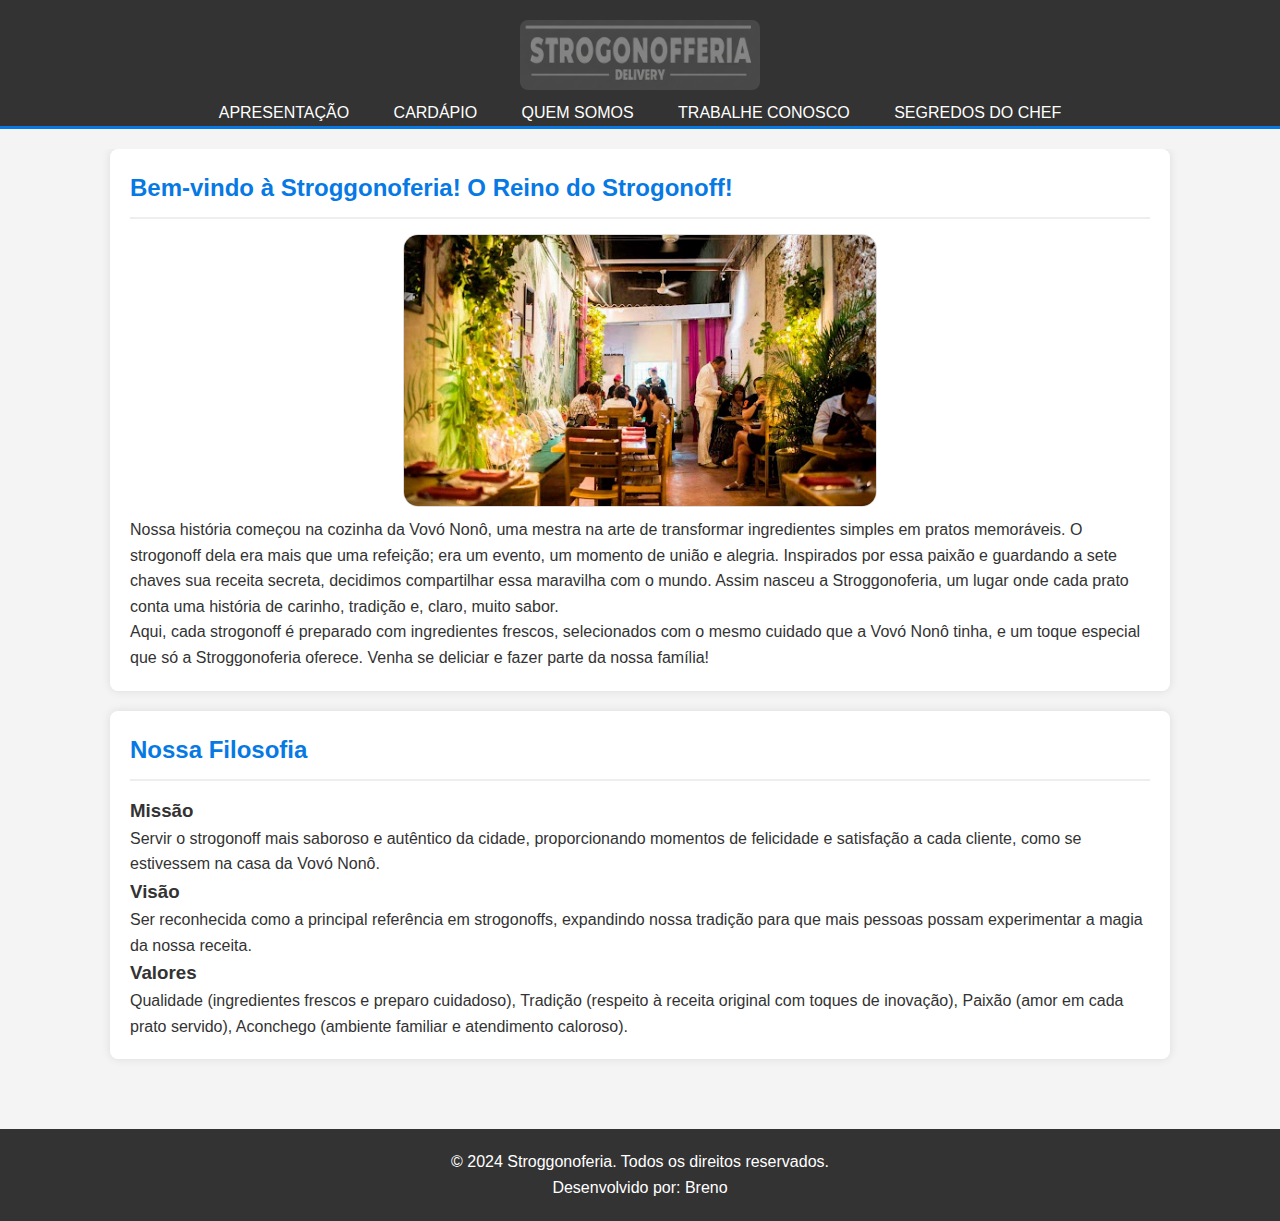
<file: index.html>
<!DOCTYPE html>
<html lang="pt-BR">
<head>
    <meta charset="UTF-8">
    <meta name="viewport" content="width=device-width, initial-scale=1.0">
    <meta name="description" content="Stroggonoferia - Onde a tradição e o sabor do strogonoff se encontram.">
    <meta name="keywords" content="strogonoff, stroggonoferia, restaurante, comida, delivery">
    <title>Stroggonoferia - Sabor e Tradição</title>
    <link rel="stylesheet" href="css/style.css">
</head>
<body>
    <header>
        <div class="container">
            <div id="branding">
                <a href="index.html"><img src="images/logo_stroggonoferia.png" alt="Logo da Stroggonoferia" class="logo"></a>
            </div>
            <nav>
                <ul>
                    <li class="current"><a href="index.html">Apresentação</a></li>
                    <li><a href="portfolio.html">Cardápio</a></li>
                    <li><a href="quemsomos.html">Quem Somos</a></li>
                    <li><a href="trabalheconosco.html">Trabalhe Conosco</a></li>
                    <li><a href="pagina_extra.html">Segredos do Chef</a></li>
                </ul>
            </nav>
        </div>
    </header>

    <main>
        <div class="container">
            <section id="apresentacao-empresa">
                <h2>Bem-vindo à Stroggonoferia! O Reino do Strogonoff!</h2>
                <img src="images/ambiente_stroggonoferia.png" alt="Ambiente acolhedor da Stroggonoferia" class="empresa-img">
                <p>
                    Nossa história começou na cozinha da Vovó Nonô, uma mestra na arte de transformar ingredientes simples em pratos memoráveis. O strogonoff dela era mais que uma refeição; era um evento, um momento de união e alegria. Inspirados por essa paixão e guardando a sete chaves sua receita secreta, decidimos compartilhar essa maravilha com o mundo. Assim nasceu a Stroggonoferia, um lugar onde cada prato conta uma história de carinho, tradição e, claro, muito sabor.
                </p>
                <p>
                    Aqui, cada strogonoff é preparado com ingredientes frescos, selecionados com o mesmo cuidado que a Vovó Nonô tinha, e um toque especial que só a Stroggonoferia oferece. Venha se deliciar e fazer parte da nossa família!
                </p>
            </section>

            <section id="missao-visao-valores">
                <h2>Nossa Filosofia</h2>
                <div>
                    <h3>Missão</h3>
                    <p>Servir o strogonoff mais saboroso e autêntico da cidade, proporcionando momentos de felicidade e satisfação a cada cliente, como se estivessem na casa da Vovó Nonô.</p>
                </div>
                <div>
                    <h3>Visão</h3>
                    <p>Ser reconhecida como a principal referência em strogonoffs, expandindo nossa tradição para que mais pessoas possam experimentar a magia da nossa receita.</p>
                </div>
                <div>
                    <h3>Valores</h3>
                    <p>Qualidade (ingredientes frescos e preparo cuidadoso), Tradição (respeito à receita original com toques de inovação), Paixão (amor em cada prato servido), Aconchego (ambiente familiar e atendimento caloroso).</p>
                </div>
            </section>
        </div>
    </main>

    <footer>
        <div class="container">
            <p>&copy; 2024 Stroggonoferia. Todos os direitos reservados.</p>
            <p>Desenvolvido por: Breno </p>
        </div>
    </footer>
</body>
</html>
</file>
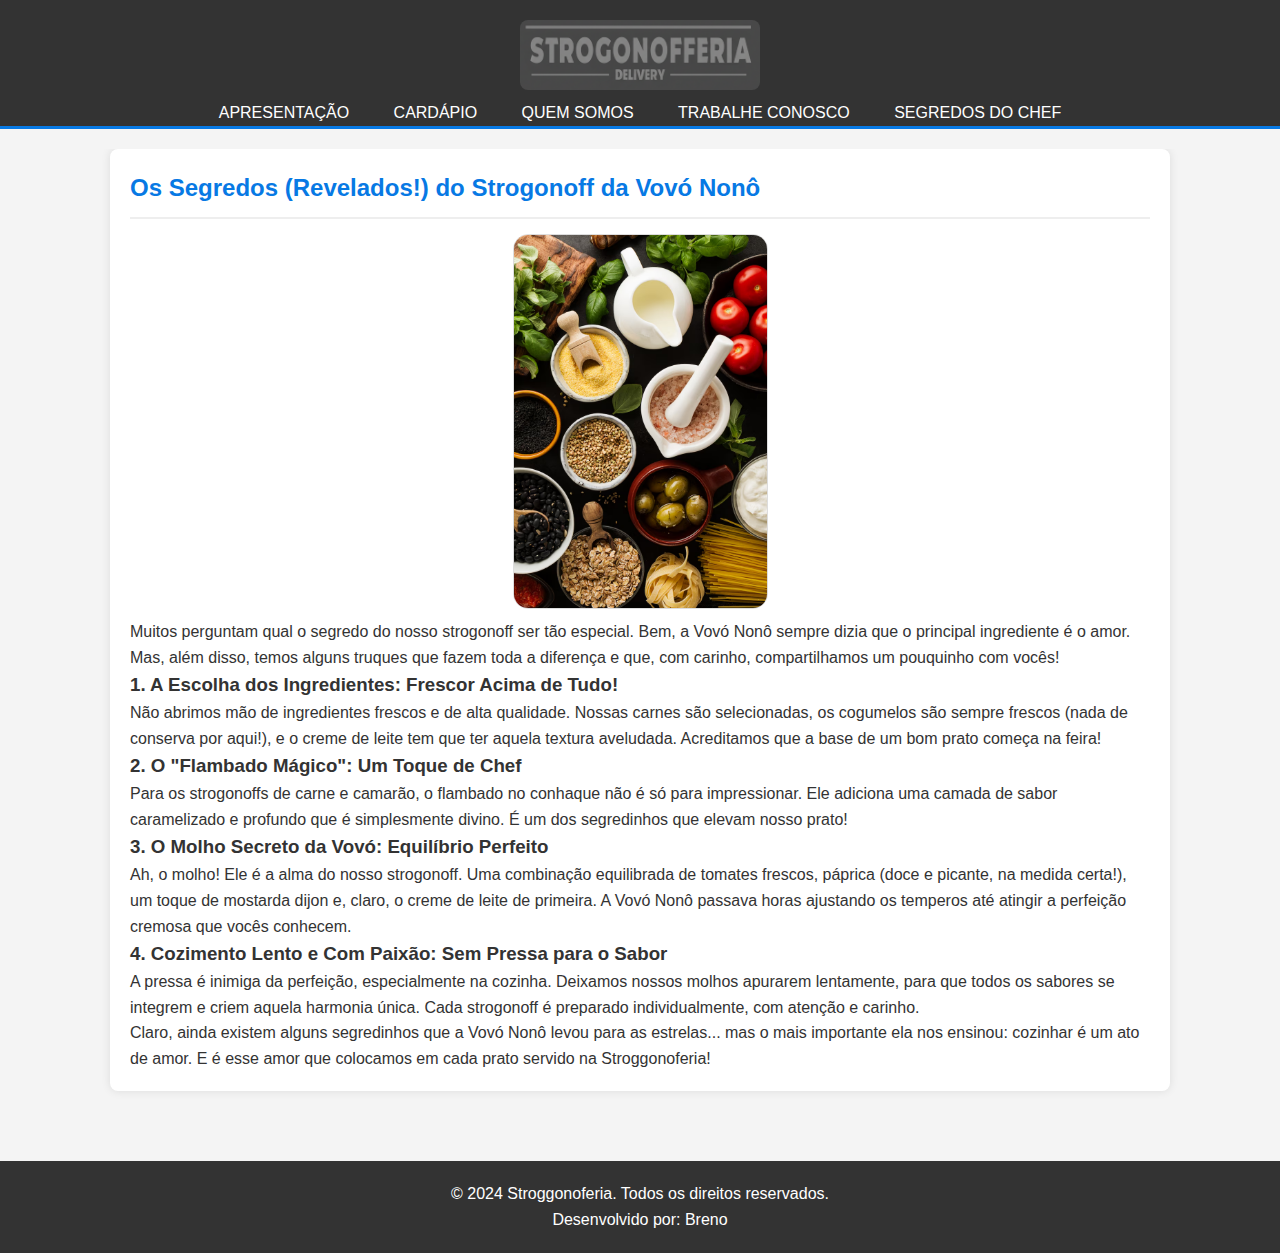
<file: pagina_extra.html>
<!DOCTYPE html>
<html lang="pt-BR">
<head>
    <meta charset="UTF-8">
    <meta name="viewport" content="width=device-width, initial-scale=1.0">
    <meta name="description" content="Descubra os segredos e a história por trás do strogonoff da Stroggonoferia.">
    <title>Stroggonoferia - Segredos do Chef</title>
    <link rel="stylesheet" href="css/style.css">
</head>
<body>
    <header>
        <div class="container">
            <div id="branding">
                <a href="index.html"><img src="images/logo_stroggonoferia.png" alt="Logo da Stroggonoferia" class="logo"></a>
            </div>
            <nav>
                <ul>
                    <li><a href="index.html">Apresentação</a></li>
                    <li><a href="portfolio.html">Cardápio</a></li>
                    <li><a href="quemsomos.html">Quem Somos</a></li>
                    <li><a href="trabalheconosco.html">Trabalhe Conosco</a></li>
                    <li class="current"><a href="pagina_extra.html">Segredos do Chef</a></li>
                </ul>
            </nav>
        </div>
    </header>

    <main>
        <div class="container">
            <section id="conteudo-extra">
                <h2>Os Segredos (Revelados!) do Strogonoff da Vovó Nonô</h2>
                <img src="images/ingredientes_frescos.png" alt="Ingredientes frescos e selecionados para o strogonoff" class="empresa-img">
                <p>
                    Muitos perguntam qual o segredo do nosso strogonoff ser tão especial. Bem, a Vovó Nonô sempre dizia que o principal ingrediente é o amor. Mas, além disso, temos alguns truques que fazem toda a diferença e que, com carinho, compartilhamos um pouquinho com vocês!
                </p>

                <div>
                    <h3>1. A Escolha dos Ingredientes: Frescor Acima de Tudo!</h3>
                    <p>Não abrimos mão de ingredientes frescos e de alta qualidade. Nossas carnes são selecionadas, os cogumelos são sempre frescos (nada de conserva por aqui!), e o creme de leite tem que ter aquela textura aveludada. Acreditamos que a base de um bom prato começa na feira!</p>
                </div>
                <div>
                    <h3>2. O "Flambado Mágico": Um Toque de Chef</h3>
                    <p>Para os strogonoffs de carne e camarão, o flambado no conhaque não é só para impressionar. Ele adiciona uma camada de sabor caramelizado e profundo que é simplesmente divino. É um dos segredinhos que elevam nosso prato!</p>
                </div>
                <div>
                    <h3>3. O Molho Secreto da Vovó: Equilíbrio Perfeito</h3>
                    <p>Ah, o molho! Ele é a alma do nosso strogonoff. Uma combinação equilibrada de tomates frescos, páprica (doce e picante, na medida certa!), um toque de mostarda dijon e, claro, o creme de leite de primeira. A Vovó Nonô passava horas ajustando os temperos até atingir a perfeição cremosa que vocês conhecem.</p>
                </div>
                <div>
                    <h3>4. Cozimento Lento e Com Paixão: Sem Pressa para o Sabor</h3>
                    <p>A pressa é inimiga da perfeição, especialmente na cozinha. Deixamos nossos molhos apurarem lentamente, para que todos os sabores se integrem e criem aquela harmonia única. Cada strogonoff é preparado individualmente, com atenção e carinho.</p>
                </div>
                <p>
                    Claro, ainda existem alguns segredinhos que a Vovó Nonô levou para as estrelas... mas o mais importante ela nos ensinou: cozinhar é um ato de amor. E é esse amor que colocamos em cada prato servido na Stroggonoferia!
                </p>
            </section>
        </div>
    </main>

    <footer>
        <div class="container">
            <p>&copy; 2024 Stroggonoferia. Todos os direitos reservados.</p>
            <p>Desenvolvido por: Breno </p>
        </div>
    </footer>
</body>
</html>
</file>
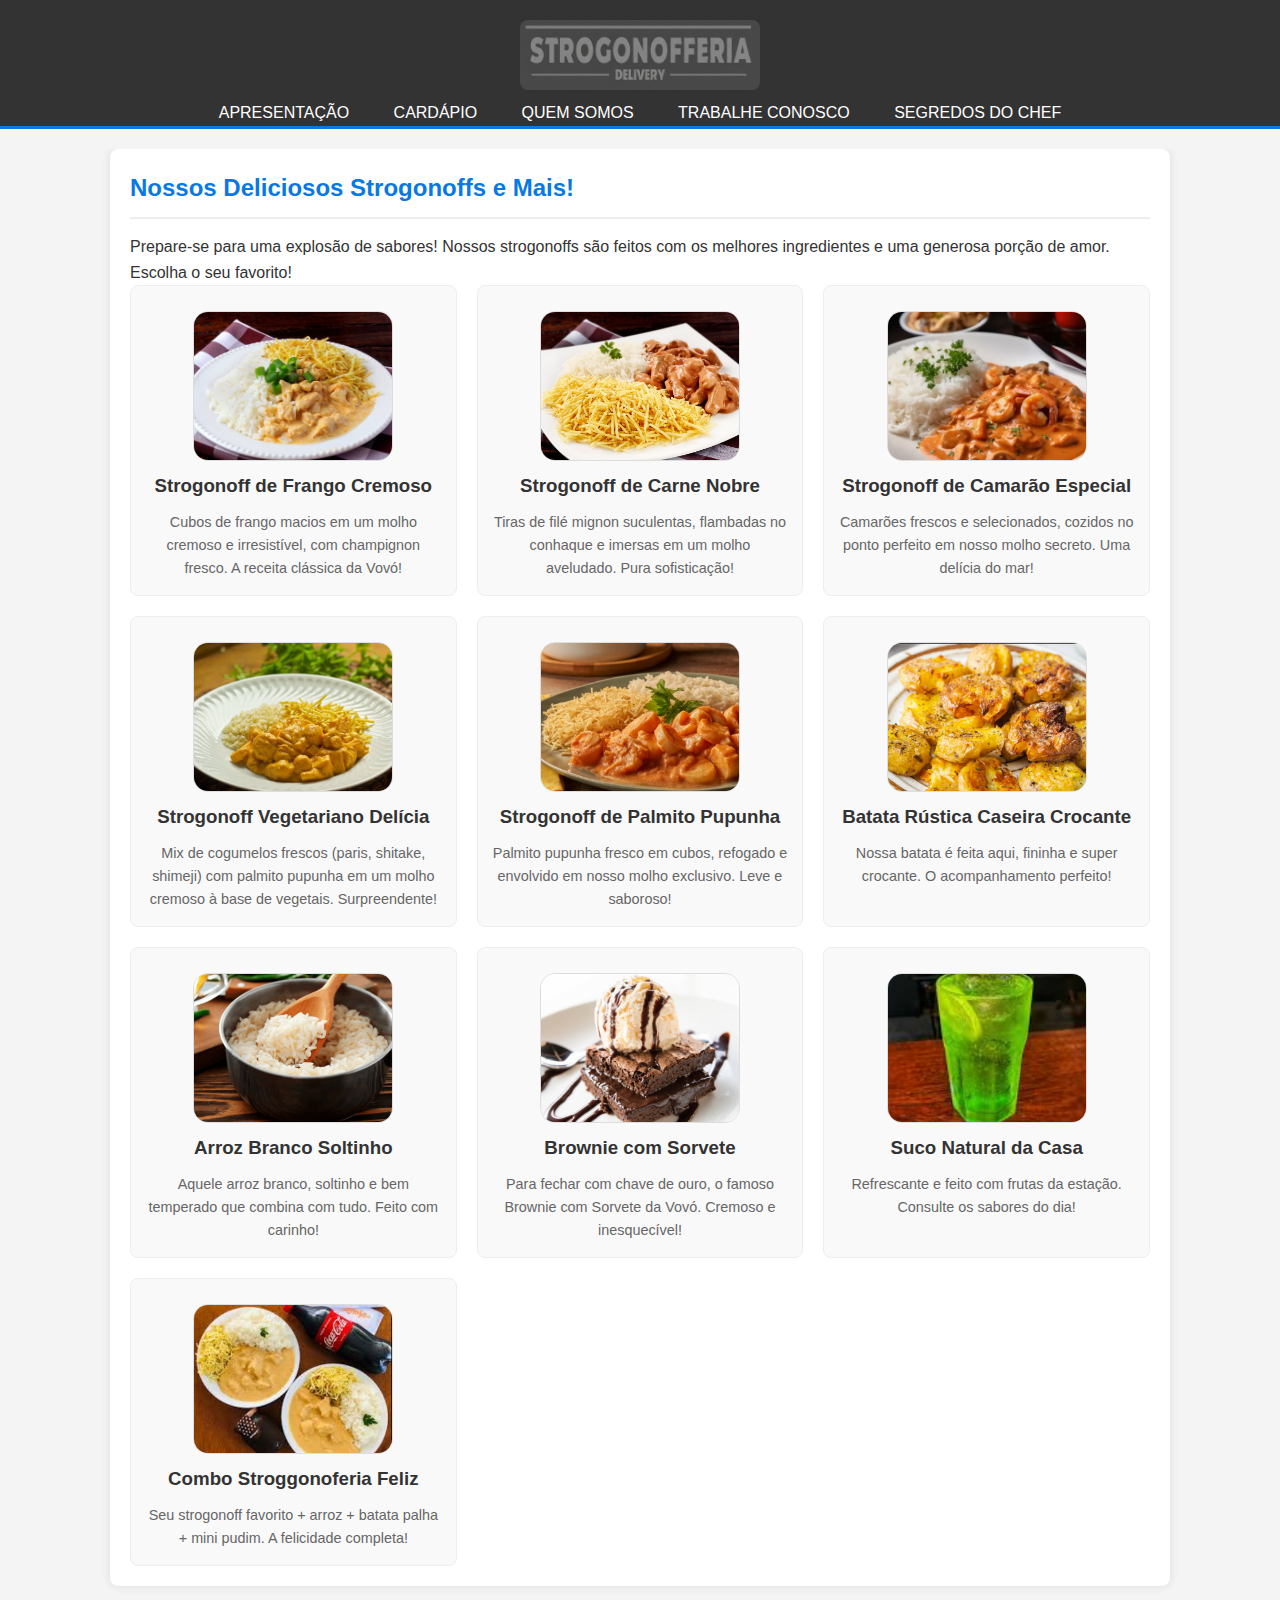
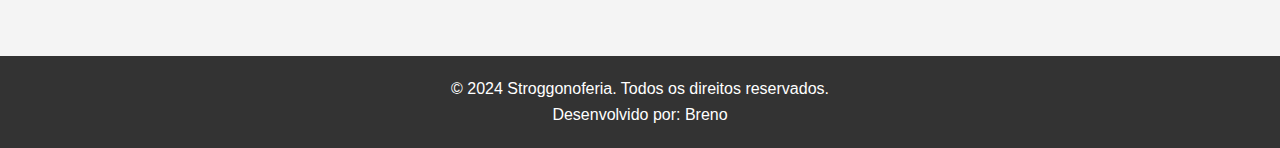
<file: portfolio.html>
<!DOCTYPE html>
<html lang="pt-BR">
<head>
    <meta charset="UTF-8">
    <meta name="viewport" content="width=device-width, initial-scale=1.0">
    <meta name="description" content="Conheça nosso delicioso cardápio de strogonoffs e acompanhamentos.">
    <title>Stroggonoferia - Nosso Cardápio</title>
    <link rel="stylesheet" href="css/style.css">
</head>
<body>
    <header>
        <div class="container">
            <div id="branding">
                <a href="index.html"><img src="images/logo_stroggonoferia.png" alt="Logo da Stroggonoferia" class="logo"></a>
            </div>
            <nav>
                <ul>
                    <li><a href="index.html">Apresentação</a></li>
                    <li class="current"><a href="portfolio.html">Cardápio</a></li>
                    <li><a href="quemsomos.html">Quem Somos</a></li>
                    <li><a href="trabalheconosco.html">Trabalhe Conosco</a></li>
                    <li><a href="pagina_extra.html">Segredos do Chef</a></li>
                </ul>
            </nav>
        </div>
    </header>

    <main>
        <div class="container">
            <section id="portfolio">
                <h2>Nossos Deliciosos Strogonoffs e Mais!</h2>
                <p>Prepare-se para uma explosão de sabores! Nossos strogonoffs são feitos com os melhores ingredientes e uma generosa porção de amor. Escolha o seu favorito!</p>

                <div class="portfolio-grid">
                    <div class="produto-item">
                        <img src="images/strogonoff_frango.png" alt="Strogonoff de Frango Cremoso" class="produto-img">
                        <h3>Strogonoff de Frango Cremoso</h3>
                        <p>Cubos de frango macios em um molho cremoso e irresistível, com champignon fresco. A receita clássica da Vovó!</p>
                    </div>
                    <div class="produto-item">
                        <img src="images/strogonoff_carne.png" alt="Strogonoff de Carne Nobre" class="produto-img">
                        <h3>Strogonoff de Carne Nobre</h3>
                        <p>Tiras de filé mignon suculentas, flambadas no conhaque e imersas em um molho aveludado. Pura sofisticação!</p>
                    </div>
                    <div class="produto-item">
                        <img src="images/strogonoff_camarao.png" alt="Strogonoff de Camarão Especial" class="produto-img">
                        <h3>Strogonoff de Camarão Especial</h3>
                        <p>Camarões frescos e selecionados, cozidos no ponto perfeito em nosso molho secreto. Uma delícia do mar!</p>
                    </div>
                    <div class="produto-item">
                        <img src="images/strogonoff_vegetariano.png" alt="Strogonoff Vegetariano Delícia" class="produto-img">
                        <h3>Strogonoff Vegetariano Delícia</h3>
                        <p>Mix de cogumelos frescos (paris, shitake, shimeji) com palmito pupunha em um molho cremoso à base de vegetais. Surpreendente!</p>
                    </div>
                    <div class="produto-item">
                        <img src="images/strogonoff_palmito.png" alt="Strogonoff de Palmito Pupunha" class="produto-img">
                        <h3>Strogonoff de Palmito Pupunha</h3>
                        <p>Palmito pupunha fresco em cubos, refogado e envolvido em nosso molho exclusivo. Leve e saboroso!</p>
                    </div>
                    <div class="produto-item">
                        <img src="images/acompanhamento_batata.png" alt="Batata Palha Caseira Crocante" class="produto-img">
                        <h3>Batata Rústica Caseira Crocante</h3>
                        <p>Nossa batata é feita aqui, fininha e super crocante. O acompanhamento perfeito!</p>
                    </div>
                    <div class="produto-item">
                        <img src="images/acompanhamento_arroz.png" alt="Arroz Branco Soltinho" class="produto-img">
                        <h3>Arroz Branco Soltinho</h3>
                        <p>Aquele arroz branco, soltinho e bem temperado que combina com tudo. Feito com carinho!</p>
                    </div>
                    <div class="produto-item">
                        <img src="images/sobremesa_especial.png" alt="Sobremesa da Vovó Nonô" class="produto-img">
                        <h3>Brownie com Sorvete</h3>
                        <p>Para fechar com chave de ouro, o famoso Brownie com Sorvete da Vovó. Cremoso e inesquecível!</p>
                    </div>
                    <div class="produto-item">
                        <img src="images/bebida_da_casa.png" alt="Suco Natural Especial da Casa" class="produto-img">
                        <h3>Suco Natural da Casa</h3>
                        <p>Refrescante e feito com frutas da estação. Consulte os sabores do dia!</p>
                    </div>
                    <div class="produto-item">
                        <img src="images/combo_familia.png" alt="Combo Stroggonoferia Feliz" class="produto-img">
                        <h3>Combo Stroggonoferia Feliz</h3>
                        <p>Seu strogonoff favorito + arroz + batata palha + mini pudim. A felicidade completa!</p>
                    </div>
                </div>
            </section>
        </div>
    </main>

    <footer>
        <div class="container">
            <p>&copy; 2024 Stroggonoferia. Todos os direitos reservados.</p>
            <p>Desenvolvido por: Breno </p>
        </div>
    </footer>
</body>
</html>
</file>
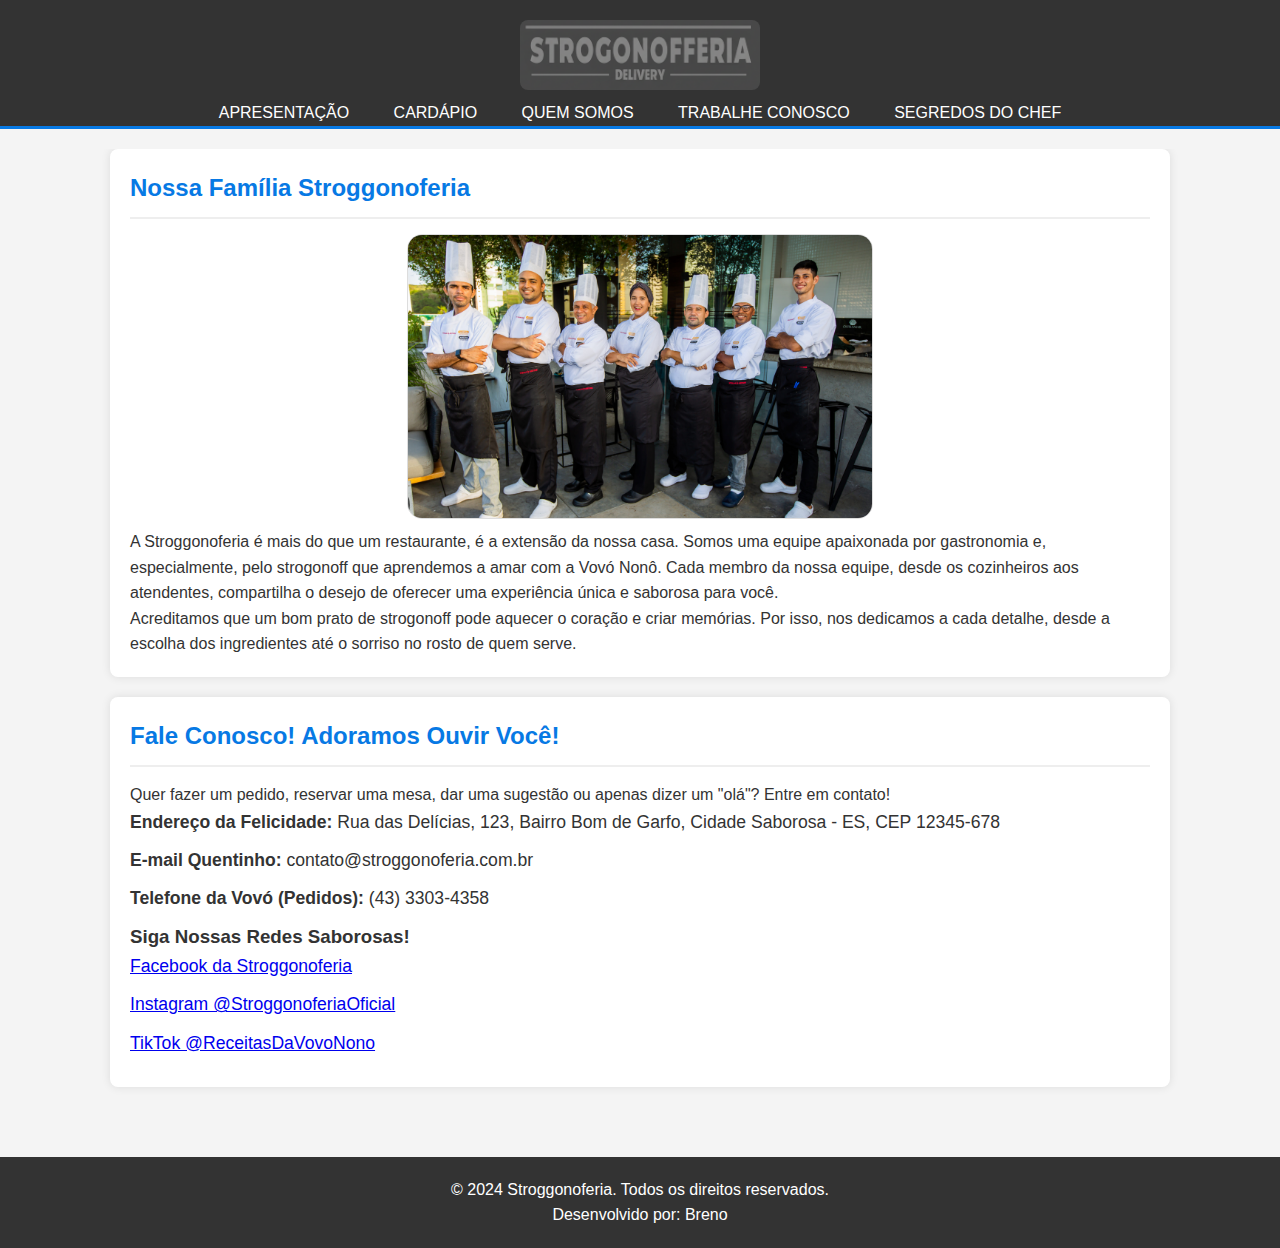
<file: quemsomos.html>
<!DOCTYPE html>
<html lang="pt-BR">
<head>
    <meta charset="UTF-8">
    <meta name="viewport" content="width=device-width, initial-scale=1.0">
    <meta name="description" content="Conheça a equipe e a história da Stroggonoferia. Entre em contato conosco.">
    <title>Stroggonoferia - Nossa História e Contato</title>
    <link rel="stylesheet" href="css/style.css">
</head>
<body>
    <header>
        <div class="container">
            <div id="branding">
                <a href="index.html"><img src="images/logo_stroggonoferia.png" alt="Logo da Stroggonoferia" class="logo"></a>
            </div>
            <nav>
                <ul>
                    <li><a href="index.html">Apresentação</a></li>
                    <li><a href="portfolio.html">Cardápio</a></li>
                    <li class="current"><a href="quemsomos.html">Quem Somos</a></li>
                    <li><a href="trabalheconosco.html">Trabalhe Conosco</a></li>
                    <li><a href="pagina_extra.html">Segredos do Chef</a></li>
                </ul>
            </nav>
        </div>
    </header>

    <main>
        <div class="container">
            <section id="sobre-nos">
                <h2>Nossa Família Stroggonoferia</h2>
                <img src="images/equipe_stroggonoferia.png" alt="Equipe sorridente da Stroggonoferia" class="empresa-img">
                <p>
                    A Stroggonoferia é mais do que um restaurante, é a extensão da nossa casa. Somos uma equipe apaixonada por gastronomia e, especialmente, pelo strogonoff que aprendemos a amar com a Vovó Nonô. Cada membro da nossa equipe, desde os cozinheiros aos atendentes, compartilha o desejo de oferecer uma experiência única e saborosa para você.
                </p>
                <p>
                    Acreditamos que um bom prato de strogonoff pode aquecer o coração e criar memórias. Por isso, nos dedicamos a cada detalhe, desde a escolha dos ingredientes até o sorriso no rosto de quem serve.
                </p>
            </section>

            <section id="contato" class="contato-info">
                <h2>Fale Conosco! Adoramos Ouvir Você!</h2>
                <p>Quer fazer um pedido, reservar uma mesa, dar uma sugestão ou apenas dizer um "olá"? Entre em contato!</p>
                <ul>
                    <li><strong>Endereço da Felicidade:</strong> Rua das Delícias, 123, Bairro Bom de Garfo, Cidade Saborosa - ES, CEP 12345-678</li>
                    <li><strong>E-mail Quentinho:</strong> contato@stroggonoferia.com.br</li>
                    <li><strong>Telefone da Vovó (Pedidos):</strong> (43) 3303-4358</li>
                </ul>

                <h3>Siga Nossas Redes Saborosas!</h3>
                <ul>
                    <li><a href="https://www.facebook.com/groups/953167605422110?locale=pt_BR" target="_blank">Facebook da Stroggonoferia</a></li>
                    <li><a href="https://www.instagram.com/strogonofferiadateka/" target="_blank">Instagram @StroggonoferiaOficial</a></li>
                    <li><a href="https://www.tiktok.com/discover/strogonoff-de-frango" target="_blank">TikTok @ReceitasDaVovoNono</a></li>
                </ul>
            </section>
        </div>
    </main>

    <footer>
        <div class="container">
            <p>&copy; 2024 Stroggonoferia. Todos os direitos reservados.</p>
            <p>Desenvolvido por: Breno</p>
        </div>
    </footer>
</body>
</html>
</file>
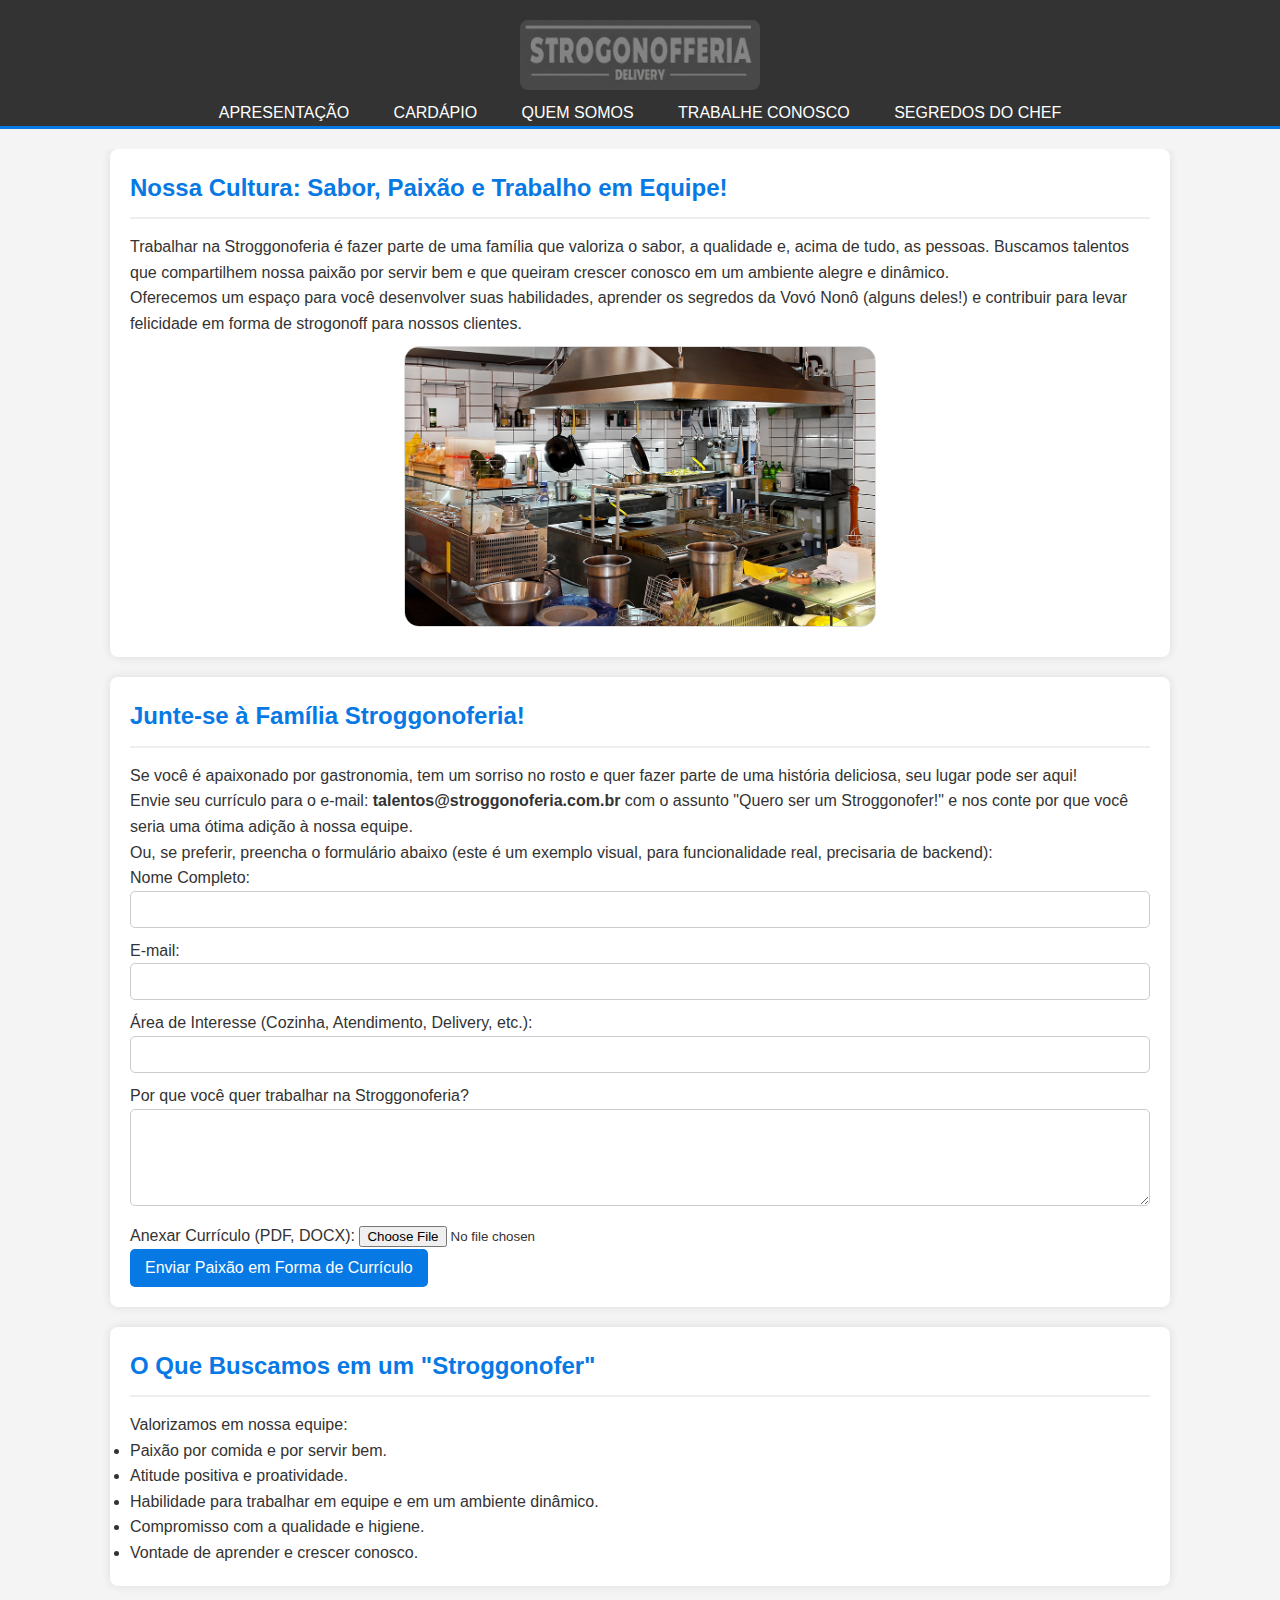
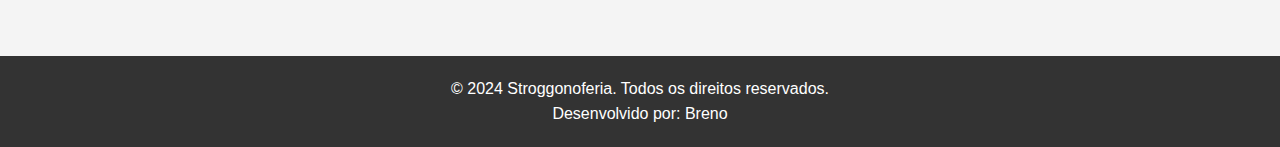
<file: trabalheconosco.html>
<!DOCTYPE html>
<html lang="pt-BR">
<head>
    <meta charset="UTF-8">
    <meta name="viewport" content="width=device-width, initial-scale=1.0">
    <meta name="description" content="Faça parte da equipe Stroggonoferia. Veja nossas oportunidades.">
    <title>Stroggonoferia - Trabalhe Conosco</title>
    <link rel="stylesheet" href="css/style.css">
</head>
<body>
    <header>
        <div class="container">
            <div id="branding">
                <a href="index.html"><img src="images/logo_stroggonoferia.png" alt="Logo da Stroggonoferia" class="logo"></a>
            </div>
            <nav>
                <ul>
                    <li><a href="index.html">Apresentação</a></li>
                    <li><a href="portfolio.html">Cardápio</a></li>
                    <li><a href="quemsomos.html">Quem Somos</a></li>
                    <li class="current"><a href="trabalheconosco.html">Trabalhe Conosco</a></li>
                    <li><a href="pagina_extra.html">Segredos do Chef</a></li>
                </ul>
            </nav>
        </div>
    </header>

    <main>
        <div class="container">
            <section id="cultura-empresa">
                <h2>Nossa Cultura: Sabor, Paixão e Trabalho em Equipe!</h2>
                <p>
                    Trabalhar na Stroggonoferia é fazer parte de uma família que valoriza o sabor, a qualidade e, acima de tudo, as pessoas. Buscamos talentos que compartilhem nossa paixão por servir bem e que queiram crescer conosco em um ambiente alegre e dinâmico.
                </p>
                <p>
                    Oferecemos um espaço para você desenvolver suas habilidades, aprender os segredos da Vovó Nonô (alguns deles!) e contribuir para levar felicidade em forma de strogonoff para nossos clientes.
                </p>
                <img src="images/cozinha_stroggonoferia.png" alt="Cozinha profissional e organizada da Stroggonoferia" class="empresa-img">
            </section>

            <section id="como-aplicar">
                <h2>Junte-se à Família Stroggonoferia!</h2>
                <p>
                    Se você é apaixonado por gastronomia, tem um sorriso no rosto e quer fazer parte de uma história deliciosa, seu lugar pode ser aqui!
                </p>
                <p>
                    Envie seu currículo para o e-mail: <strong>talentos@stroggonoferia.com.br</strong> com o assunto "Quero ser um Stroggonofer!" e nos conte por que você seria uma ótima adição à nossa equipe.
                </p>
                <p>
                    Ou, se preferir, preencha o formulário abaixo (este é um exemplo visual, para funcionalidade real, precisaria de backend):
                </p>

                <div class="trabalhe-conosco-form">
                    <form action="#" method="POST">
                        <div>
                            <label for="nome">Nome Completo:</label>
                            <input type="text" id="nome" name="nome" required>
                        </div>
                        <div>
                            <label for="email">E-mail:</label>
                            <input type="email" id="email" name="email" required>
                        </div>
                        <div>
                            <label for="area">Área de Interesse (Cozinha, Atendimento, Delivery, etc.):</label>
                            <input type="text" id="area" name="area">
                        </div>
                        <div>
                            <label for="mensagem">Por que você quer trabalhar na Stroggonoferia?</label>
                            <textarea id="mensagem" name="mensagem" rows="5" required></textarea>
                        </div>
                        <div>
                            <label for="curriculo">Anexar Currículo (PDF, DOCX):</label>
                            <input type="file" id="curriculo" name="curriculo" accept=".pdf,.doc,.docx">
                        </div>
                        <button type="submit">Enviar Paixão em Forma de Currículo</button>
                    </form>
                </div>
            </section>

            <section id="perfil-equipe">
                <h2>O Que Buscamos em um "Stroggonofer"</h2>
                <p>Valorizamos em nossa equipe:</p>
                <ul>
                    <li>Paixão por comida e por servir bem.</li>
                    <li>Atitude positiva e proatividade.</li>
                    <li>Habilidade para trabalhar em equipe e em um ambiente dinâmico.</li>
                    <li>Compromisso com a qualidade e higiene.</li>
                    <li>Vontade de aprender e crescer conosco.</li>
                </ul>
            </section>
        </div>
    </main>

    <footer>
        <div class="container">
            <p>&copy; 2024 Stroggonoferia. Todos os direitos reservados.</p>
            <p>Desenvolvido por: Breno </p>
        </div>
    </footer>

    <script>
        document.addEventListener("DOMContentLoaded", function () {
            const form = document.querySelector(".trabalhe-conosco-form form");
            form.addEventListener("submit", function (event) {
                event.preventDefault(); // Impede o envio real do formulário
                alert("Currículo Enviado!");
            });
        });
    </script>
</body>
</html>
</file>
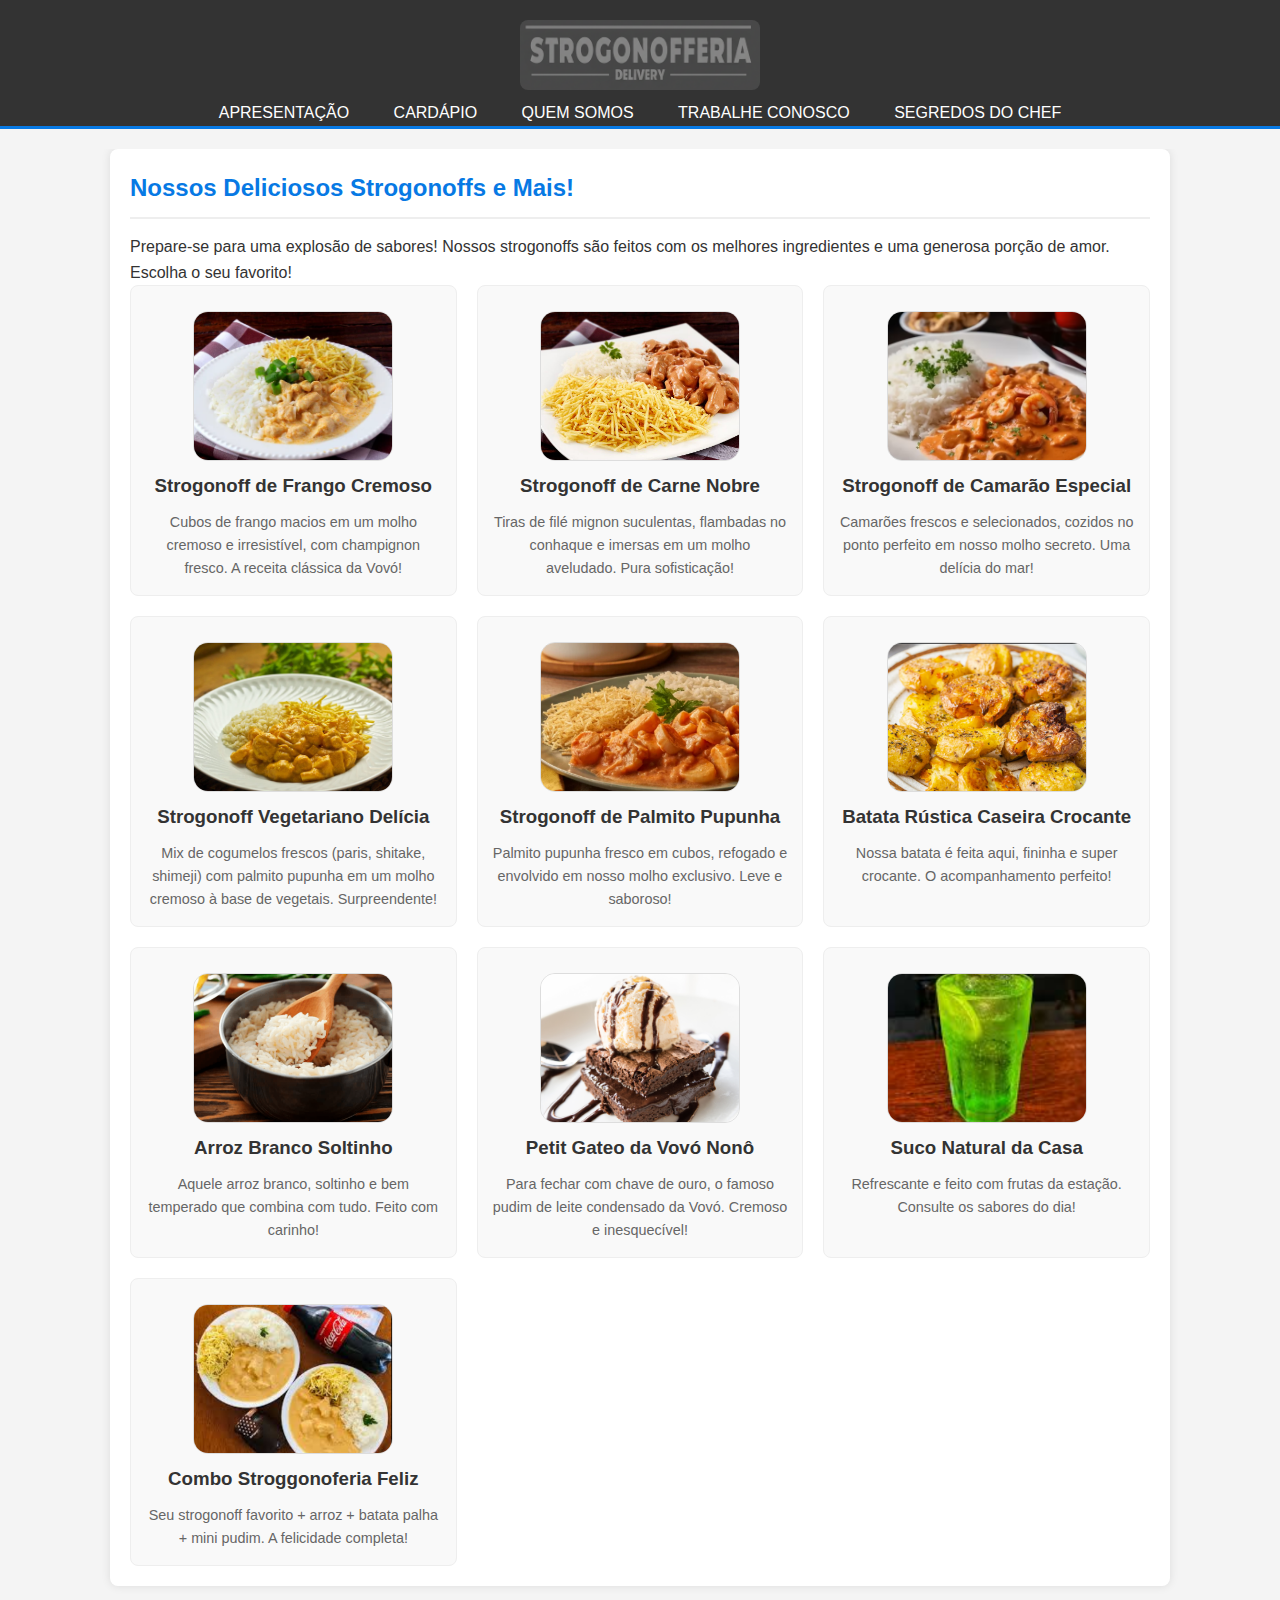
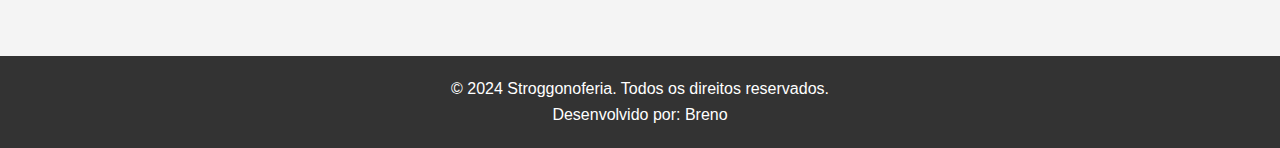
<file: PROJETO1/portfolio.html>
<!DOCTYPE html>
<html lang="pt-BR">
<head>
    <meta charset="UTF-8">
    <meta name="viewport" content="width=device-width, initial-scale=1.0">
    <meta name="description" content="Conheça nosso delicioso cardápio de strogonoffs e acompanhamentos.">
    <title>Stroggonoferia - Nosso Cardápio</title>
    <link rel="stylesheet" href="css/style.css">
</head>
<body>
    <header>
        <div class="container">
            <div id="branding">
                <a href="index.html"><img src="images/logo_stroggonoferia.png" alt="Logo da Stroggonoferia" class="logo"></a>
            </div>
            <nav>
                <ul>
                    <li><a href="index.html">Apresentação</a></li>
                    <li class="current"><a href="portfolio.html">Cardápio</a></li>
                    <li><a href="quemsomos.html">Quem Somos</a></li>
                    <li><a href="trabalheconosco.html">Trabalhe Conosco</a></li>
                    <li><a href="pagina_extra.html">Segredos do Chef</a></li>
                </ul>
            </nav>
        </div>
    </header>

    <main>
        <div class="container">
            <section id="portfolio">
                <h2>Nossos Deliciosos Strogonoffs e Mais!</h2>
                <p>Prepare-se para uma explosão de sabores! Nossos strogonoffs são feitos com os melhores ingredientes e uma generosa porção de amor. Escolha o seu favorito!</p>

                <div class="portfolio-grid">
                    <div class="produto-item">
                        <img src="images/strogonoff_frango.png" alt="Strogonoff de Frango Cremoso" class="produto-img">
                        <h3>Strogonoff de Frango Cremoso</h3>
                        <p>Cubos de frango macios em um molho cremoso e irresistível, com champignon fresco. A receita clássica da Vovó!</p>
                    </div>
                    <div class="produto-item">
                        <img src="images/strogonoff_carne.png" alt="Strogonoff de Carne Nobre" class="produto-img">
                        <h3>Strogonoff de Carne Nobre</h3>
                        <p>Tiras de filé mignon suculentas, flambadas no conhaque e imersas em um molho aveludado. Pura sofisticação!</p>
                    </div>
                    <div class="produto-item">
                        <img src="images/strogonoff_camarao.png" alt="Strogonoff de Camarão Especial" class="produto-img">
                        <h3>Strogonoff de Camarão Especial</h3>
                        <p>Camarões frescos e selecionados, cozidos no ponto perfeito em nosso molho secreto. Uma delícia do mar!</p>
                    </div>
                    <div class="produto-item">
                        <img src="images/strogonoff_vegetariano.png" alt="Strogonoff Vegetariano Delícia" class="produto-img">
                        <h3>Strogonoff Vegetariano Delícia</h3>
                        <p>Mix de cogumelos frescos (paris, shitake, shimeji) com palmito pupunha em um molho cremoso à base de vegetais. Surpreendente!</p>
                    </div>
                    <div class="produto-item">
                        <img src="images/strogonoff_palmito.png" alt="Strogonoff de Palmito Pupunha" class="produto-img">
                        <h3>Strogonoff de Palmito Pupunha</h3>
                        <p>Palmito pupunha fresco em cubos, refogado e envolvido em nosso molho exclusivo. Leve e saboroso!</p>
                    </div>
                    <div class="produto-item">
                        <img src="images/acompanhamento_batata.png" alt="Batata Palha Caseira Crocante" class="produto-img">
                        <h3>Batata Rústica Caseira Crocante</h3>
                        <p>Nossa batata é feita aqui, fininha e super crocante. O acompanhamento perfeito!</p>
                    </div>
                    <div class="produto-item">
                        <img src="images/acompanhamento_arroz.png" alt="Arroz Branco Soltinho" class="produto-img">
                        <h3>Arroz Branco Soltinho</h3>
                        <p>Aquele arroz branco, soltinho e bem temperado que combina com tudo. Feito com carinho!</p>
                    </div>
                    <div class="produto-item">
                        <img src="images/sobremesa_especial.png" alt="Sobremesa da Vovó Nonô" class="produto-img">
                        <h3>Petit Gateo da Vovó Nonô</h3>
                        <p>Para fechar com chave de ouro, o famoso pudim de leite condensado da Vovó. Cremoso e inesquecível!</p>
                    </div>
                    <div class="produto-item">
                        <img src="images/bebida_da_casa.png" alt="Suco Natural Especial da Casa" class="produto-img">
                        <h3>Suco Natural da Casa</h3>
                        <p>Refrescante e feito com frutas da estação. Consulte os sabores do dia!</p>
                    </div>
                    <div class="produto-item">
                        <img src="images/combo_familia.png" alt="Combo Stroggonoferia Feliz" class="produto-img">
                        <h3>Combo Stroggonoferia Feliz</h3>
                        <p>Seu strogonoff favorito + arroz + batata palha + mini pudim. A felicidade completa!</p>
                    </div>
                </div>
            </section>
        </div>
    </main>

    <footer>
        <div class="container">
            <p>&copy; 2024 Stroggonoferia. Todos os direitos reservados.</p>
            <p>Desenvolvido por: Breno </p>
        </div>
    </footer>
</body>
</html>
</file>
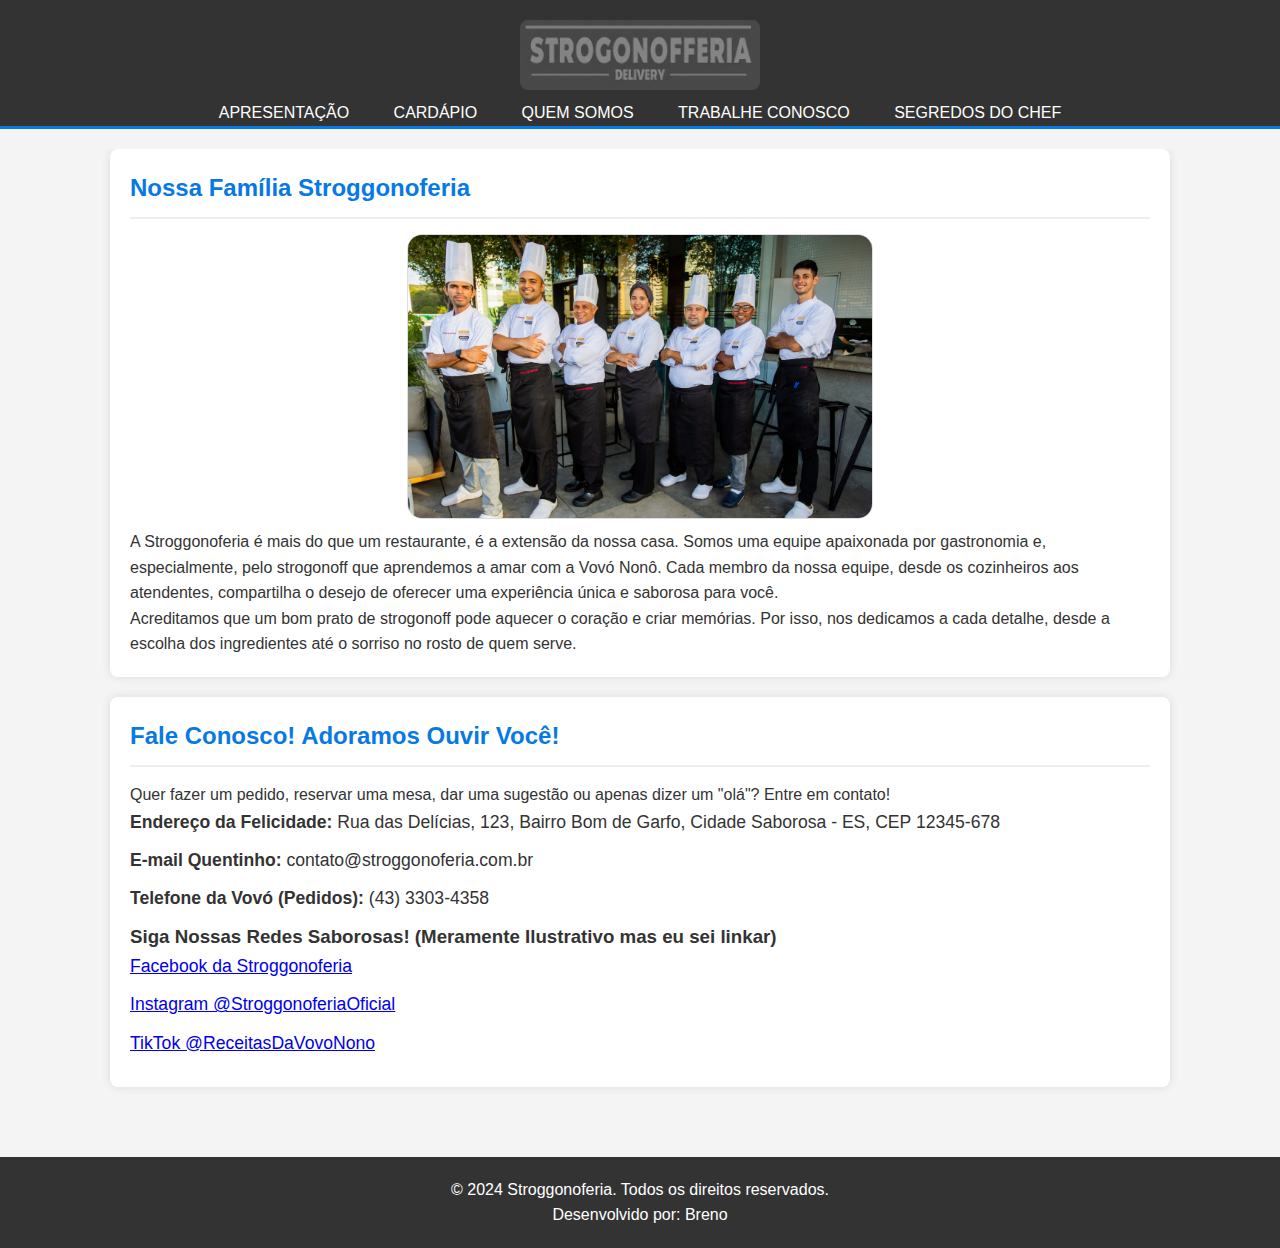
<file: PROJETO1/quemsomos.html>
<!DOCTYPE html>
<html lang="pt-BR">
<head>
    <meta charset="UTF-8">
    <meta name="viewport" content="width=device-width, initial-scale=1.0">
    <meta name="description" content="Conheça a equipe e a história da Stroggonoferia. Entre em contato conosco.">
    <title>Stroggonoferia - Nossa História e Contato</title>
    <link rel="stylesheet" href="css/style.css">
</head>
<body>
    <header>
        <div class="container">
            <div id="branding">
                <a href="index.html"><img src="images/logo_stroggonoferia.png" alt="Logo da Stroggonoferia" class="logo"></a>
            </div>
            <nav>
                <ul>
                    <li><a href="index.html">Apresentação</a></li>
                    <li><a href="portfolio.html">Cardápio</a></li>
                    <li class="current"><a href="quemsomos.html">Quem Somos</a></li>
                    <li><a href="trabalheconosco.html">Trabalhe Conosco</a></li>
                    <li><a href="pagina_extra.html">Segredos do Chef</a></li>
                </ul>
            </nav>
        </div>
    </header>

    <main>
        <div class="container">
            <section id="sobre-nos">
                <h2>Nossa Família Stroggonoferia</h2>
                <img src="images/equipe_stroggonoferia.png" alt="Equipe sorridente da Stroggonoferia" class="empresa-img">
                <p>
                    A Stroggonoferia é mais do que um restaurante, é a extensão da nossa casa. Somos uma equipe apaixonada por gastronomia e, especialmente, pelo strogonoff que aprendemos a amar com a Vovó Nonô. Cada membro da nossa equipe, desde os cozinheiros aos atendentes, compartilha o desejo de oferecer uma experiência única e saborosa para você.
                </p>
                <p>
                    Acreditamos que um bom prato de strogonoff pode aquecer o coração e criar memórias. Por isso, nos dedicamos a cada detalhe, desde a escolha dos ingredientes até o sorriso no rosto de quem serve.
                </p>
            </section>

            <section id="contato" class="contato-info">
                <h2>Fale Conosco! Adoramos Ouvir Você!</h2>
                <p>Quer fazer um pedido, reservar uma mesa, dar uma sugestão ou apenas dizer um "olá"? Entre em contato!</p>
                <ul>
                    <li><strong>Endereço da Felicidade:</strong> Rua das Delícias, 123, Bairro Bom de Garfo, Cidade Saborosa - ES, CEP 12345-678</li>
                    <li><strong>E-mail Quentinho:</strong> contato@stroggonoferia.com.br</li>
                    <li><strong>Telefone da Vovó (Pedidos):</strong> (43) 3303-4358</li> </ul>

                <h3>Siga Nossas Redes Saborosas! (Meramente Ilustrativo mas eu sei linkar)</h3>
                <ul>
                    <li><a href="#" target="_blank">Facebook da Stroggonoferia</a></li>
                    <li><a href="#" target="_blank">Instagram @StroggonoferiaOficial</a></li>
                    <li><a href="#" target="_blank">TikTok @ReceitasDaVovoNono</a></li>
                </ul>
            </section>
        </div>
    </main>

    <footer>
        <div class="container">
            <p>&copy; 2024 Stroggonoferia. Todos os direitos reservados.</p>
            <p>Desenvolvido por: Breno </p>
        </div>
    </footer>
</body>
</html>
</file>
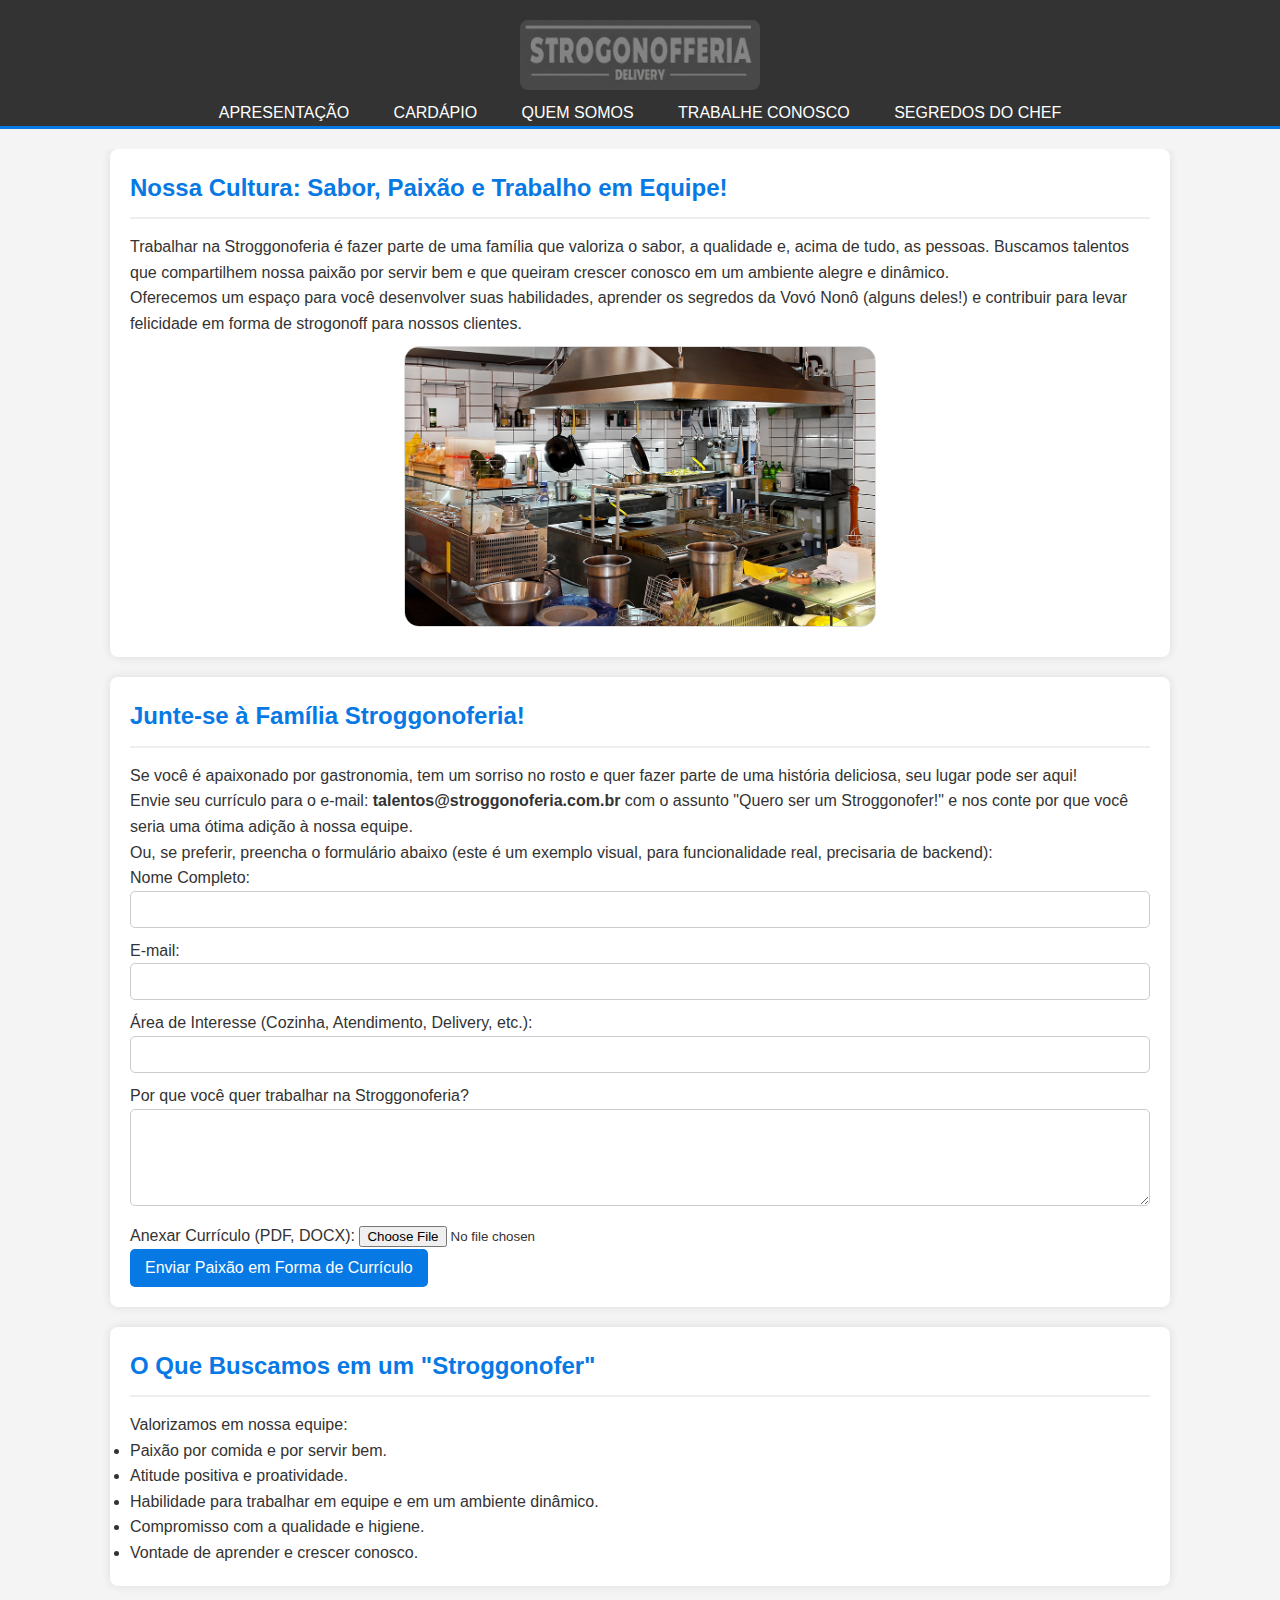
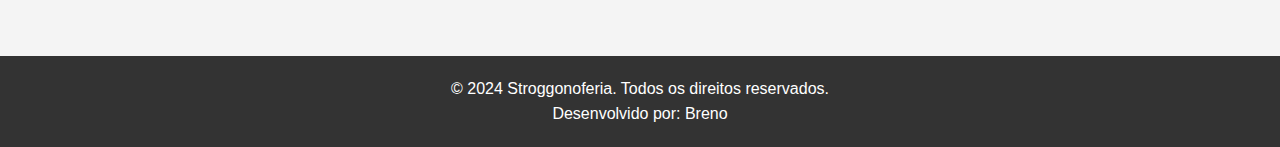
<file: PROJETO1/trabalheconosco.html>
<!DOCTYPE html>
<html lang="pt-BR">
<head>
    <meta charset="UTF-8">
    <meta name="viewport" content="width=device-width, initial-scale=1.0">
    <meta name="description" content="Faça parte da equipe Stroggonoferia. Veja nossas oportunidades.">
    <title>Stroggonoferia - Trabalhe Conosco</title>
    <link rel="stylesheet" href="css/style.css">
</head>
<body>
    <header>
        <div class="container">
            <div id="branding">
                <a href="index.html"><img src="images/logo_stroggonoferia.png" alt="Logo da Stroggonoferia" class="logo"></a>
            </div>
            <nav>
                <ul>
                    <li><a href="index.html">Apresentação</a></li>
                    <li><a href="portfolio.html">Cardápio</a></li>
                    <li><a href="quemsomos.html">Quem Somos</a></li>
                    <li class="current"><a href="trabalheconosco.html">Trabalhe Conosco</a></li>
                    <li><a href="pagina_extra.html">Segredos do Chef</a></li>
                </ul>
            </nav>
        </div>
    </header>

    <main>
        <div class="container">
            <section id="cultura-empresa">
                <h2>Nossa Cultura: Sabor, Paixão e Trabalho em Equipe!</h2>
                <p>
                    Trabalhar na Stroggonoferia é fazer parte de uma família que valoriza o sabor, a qualidade e, acima de tudo, as pessoas. Buscamos talentos que compartilhem nossa paixão por servir bem e que queiram crescer conosco em um ambiente alegre e dinâmico.
                </p>
                <p>
                    Oferecemos um espaço para você desenvolver suas habilidades, aprender os segredos da Vovó Nonô (alguns deles!) e contribuir para levar felicidade em forma de strogonoff para nossos clientes.
                </p>
                <img src="images/cozinha_stroggonoferia.png" alt="Cozinha profissional e organizada da Stroggonoferia" class="empresa-img">
            </section>

            <section id="como-aplicar">
                <h2>Junte-se à Família Stroggonoferia!</h2>
                <p>
                    Se você é apaixonado por gastronomia, tem um sorriso no rosto e quer fazer parte de uma história deliciosa, seu lugar pode ser aqui!
                </p>
                <p>
                    Envie seu currículo para o e-mail: <strong>talentos@stroggonoferia.com.br</strong> com o assunto "Quero ser um Stroggonofer!" e nos conte por que você seria uma ótima adição à nossa equipe.
                </p>
                <p>
                    Ou, se preferir, preencha o formulário abaixo (este é um exemplo visual, para funcionalidade real, precisaria de backend):
                </p>

                <div class="trabalhe-conosco-form">
                    <form action="#" method="POST">
                        <div>
                            <label for="nome">Nome Completo:</label>
                            <input type="text" id="nome" name="nome" required>
                        </div>
                        <div>
                            <label for="email">E-mail:</label>
                            <input type="email" id="email" name="email" required>
                        </div>
                        <div>
                            <label for="area">Área de Interesse (Cozinha, Atendimento, Delivery, etc.):</label>
                            <input type="text" id="area" name="area">
                        </div>
                        <div>
                            <label for="mensagem">Por que você quer trabalhar na Stroggonoferia?</label>
                            <textarea id="mensagem" name="mensagem" rows="5" required></textarea>
                        </div>
                        <div>
                            <label for="curriculo">Anexar Currículo (PDF, DOCX):</label>
                            <input type="file" id="curriculo" name="curriculo" accept=".pdf,.doc,.docx">
                        </div>
                        <button type="submit">Enviar Paixão em Forma de Currículo</button>
                    </form>
                </div>
            </section>

            <section id="perfil-equipe">
                <h2>O Que Buscamos em um "Stroggonofer"</h2>
                <p>Valorizamos em nossa equipe:</p>
                <ul>
                    <li>Paixão por comida e por servir bem.</li>
                    <li>Atitude positiva e proatividade.</li>
                    <li>Habilidade para trabalhar em equipe e em um ambiente dinâmico.</li>
                    <li>Compromisso com a qualidade e higiene.</li>
                    <li>Vontade de aprender e crescer conosco.</li>
                </ul>
            </section>
        </div>
    </main>

    <footer>
        <div class="container">
            <p>&copy; 2024 Stroggonoferia. Todos os direitos reservados.</p>
            <p>Desenvolvido por: Breno </p>
        </div>
    </footer>
</body>
</html>
</file>
<file: css/style.css>
* {
    margin: 0;
    padding: 0;
    box-sizing: border-box;
    font-family: Arial, sans-serif;
}

body {
    line-height: 1.6;
    color: #333;
    background-color: #f4f4f4;
}

.container {
    width: 90%;
    max-width: 1100px;
    margin: auto;
    overflow: hidden;
    padding: 0 20px;
}

header {
    background: #333;
    color: #fff;
    padding-top: 20px;
    min-height: 70px;
    border-bottom: #0779e4 3px solid;
    display: flex;
    flex-direction: column;
    align-items: center;
    justify-content: center;
}

header a {
    color: #fff;
    text-decoration: none;
    text-transform: uppercase;
    font-size: 16px;
}

header nav {
    margin-top: 10px;
}

header nav ul {
    padding: 0;
    list-style: none;
    text-align: center;
}

header nav ul li {
    display: inline;
    padding: 0 20px 0 20px;
}

header #branding {
    width: 100%;
    text-align: center;
}

header #branding h1 {
    margin: 0;
    padding-top: 10px;
}

header #branding img.logo {
    height: 70px;
    width: auto;
    display: block;
    margin: 0 auto;
    border-radius: 8px;
}

main {
    padding: 20px 0;
}

section {
    padding: 20px;
    margin-bottom: 20px;
    background: #fff;
    border-radius: 8px;
    box-shadow: 0 0 10px rgba(0,0,0,0.1);
}

section h2 {
    color: #0779e4;
    margin-bottom: 15px;
    border-bottom: 2px solid #eee;
    padding-bottom: 10px;
}

img.produto-img, img.empresa-img {
    max-width: 100%;
    height: auto;
    display: block;
    margin: 10px auto;
    border-radius: 15px;
    border: 1px solid #ddd;
}

.portfolio-grid {
    display: grid;
    grid-template-columns: repeat(auto-fit, minmax(250px, 1fr));
    grid-gap: 20px;
}

.produto-item {
    background: #f9f9f9;
    padding: 15px;
    border: 1px solid #eee;
    border-radius: 8px;
    text-align: center;
}

.produto-item img.produto-img {
    width: 200px;
    height: 150px;
    object-fit: cover;
    border-radius: 15px;
    margin-bottom: 10px;
}

.produto-item h3 {
    margin-bottom: 10px;
    color: #333;
}

.produto-item p {
    font-size: 0.9em;
    color: #666;
}

.contato-info ul {
    list-style: none;
    padding: 0;
}

.contato-info ul li {
    margin-bottom: 10px;
    font-size: 1.1em;
}

.contato-info ul li i {
    margin-right: 10px;
    color: #0779e4;
}

.trabalhe-conosco-form input[type="text"],
.trabalhe-conosco-form input[type="email"],
.trabalhe-conosco-form textarea {
    width: 100%;
    padding: 10px;
    margin-bottom: 10px;
    border-radius: 5px;
    border: 1px solid #ccc;
}

.trabalhe-conosco-form button {
    display: block;
    background: #0779e4;
    color: #fff;
    padding: 10px 15px;
    border: none;
    border-radius: 5px;
    cursor: pointer;
    font-size: 1em;
}

.trabalhe-conosco-form button:hover {
    background: #055aab;
}

footer {
    background: #333;
    color: #fff;
    text-align: center;
    padding: 20px;
    margin-top: 30px;
}

footer p {
    margin: 0;
}

@media(max-width: 768px){
    header {
        flex-direction: column;
    }

    header #branding,
    header nav,
    header nav ul li {
        float: none;
        text-align: center;
        width: 100%;
    }

    header nav ul li {
        display: block;
        padding: 10px 0;
    }

    header #branding h1 {
        padding-top: 0;
        margin-bottom: 10px;
    }

    header #branding img.logo {
        margin: 0 auto 10px auto;
        display: block;
    }

    .container {
        width: 95%;
    }

    .portfolio-grid {
        grid-template-columns: 1fr;
    }
}
</file>
<file: PROJETO1/css/style.css>
* {
    margin: 0;
    padding: 0;
    box-sizing: border-box;
    font-family: Arial, sans-serif;
}

body {
    line-height: 1.6;
    color: #333;
    background-color: #f4f4f4;
}

.container {
    width: 90%;
    max-width: 1100px;
    margin: auto;
    overflow: hidden;
    padding: 0 20px;
}

header {
    background: #333;
    color: #fff;
    padding-top: 20px;
    min-height: 70px;
    border-bottom: #0779e4 3px solid;
    display: flex;
    flex-direction: column;
    align-items: center;
    justify-content: center;
}

header a {
    color: #fff;
    text-decoration: none;
    text-transform: uppercase;
    font-size: 16px;
}

header nav {
    margin-top: 10px;
}

header nav ul {
    padding: 0;
    list-style: none;
    text-align: center;
}

header nav ul li {
    display: inline;
    padding: 0 20px 0 20px;
}

header #branding {
    width: 100%;
    text-align: center;
}

header #branding h1 {
    margin: 0;
    padding-top: 10px;
}

header #branding img.logo {
    height: 70px;
    width: auto;
    display: block;
    margin: 0 auto;
    border-radius: 8px;
}

main {
    padding: 20px 0;
}

section {
    padding: 20px;
    margin-bottom: 20px;
    background: #fff;
    border-radius: 8px;
    box-shadow: 0 0 10px rgba(0,0,0,0.1);
}

section h2 {
    color: #0779e4;
    margin-bottom: 15px;
    border-bottom: 2px solid #eee;
    padding-bottom: 10px;
}

img.produto-img, img.empresa-img {
    max-width: 100%;
    height: auto;
    display: block;
    margin: 10px auto;
    border-radius: 15px;
    border: 1px solid #ddd;
}

.portfolio-grid {
    display: grid;
    grid-template-columns: repeat(auto-fit, minmax(250px, 1fr));
    grid-gap: 20px;
}

.produto-item {
    background: #f9f9f9;
    padding: 15px;
    border: 1px solid #eee;
    border-radius: 8px;
    text-align: center;
}

.produto-item img.produto-img {
    width: 200px;
    height: 150px;
    object-fit: cover;
    border-radius: 15px;
    margin-bottom: 10px;
}

.produto-item h3 {
    margin-bottom: 10px;
    color: #333;
}

.produto-item p {
    font-size: 0.9em;
    color: #666;
}

.contato-info ul {
    list-style: none;
    padding: 0;
}

.contato-info ul li {
    margin-bottom: 10px;
    font-size: 1.1em;
}

.contato-info ul li i {
    margin-right: 10px;
    color: #0779e4;
}

.trabalhe-conosco-form input[type="text"],
.trabalhe-conosco-form input[type="email"],
.trabalhe-conosco-form textarea {
    width: 100%;
    padding: 10px;
    margin-bottom: 10px;
    border-radius: 5px;
    border: 1px solid #ccc;
}

.trabalhe-conosco-form button {
    display: block;
    background: #0779e4;
    color: #fff;
    padding: 10px 15px;
    border: none;
    border-radius: 5px;
    cursor: pointer;
    font-size: 1em;
}

.trabalhe-conosco-form button:hover {
    background: #055aab;
}

footer {
    background: #333;
    color: #fff;
    text-align: center;
    padding: 20px;
    margin-top: 30px;
}

footer p {
    margin: 0;
}

@media(max-width: 768px){
    header {
        flex-direction: column;
    }

    header #branding,
    header nav,
    header nav ul li {
        float: none;
        text-align: center;
        width: 100%;
    }

    header nav ul li {
        display: block;
        padding: 10px 0;
    }

    header #branding h1 {
        padding-top: 0;
        margin-bottom: 10px;
    }

    header #branding img.logo {
        margin: 0 auto 10px auto;
        display: block;
    }

    .container {
        width: 95%;
    }

    .portfolio-grid {
        grid-template-columns: 1fr;
    }
}
</file>
